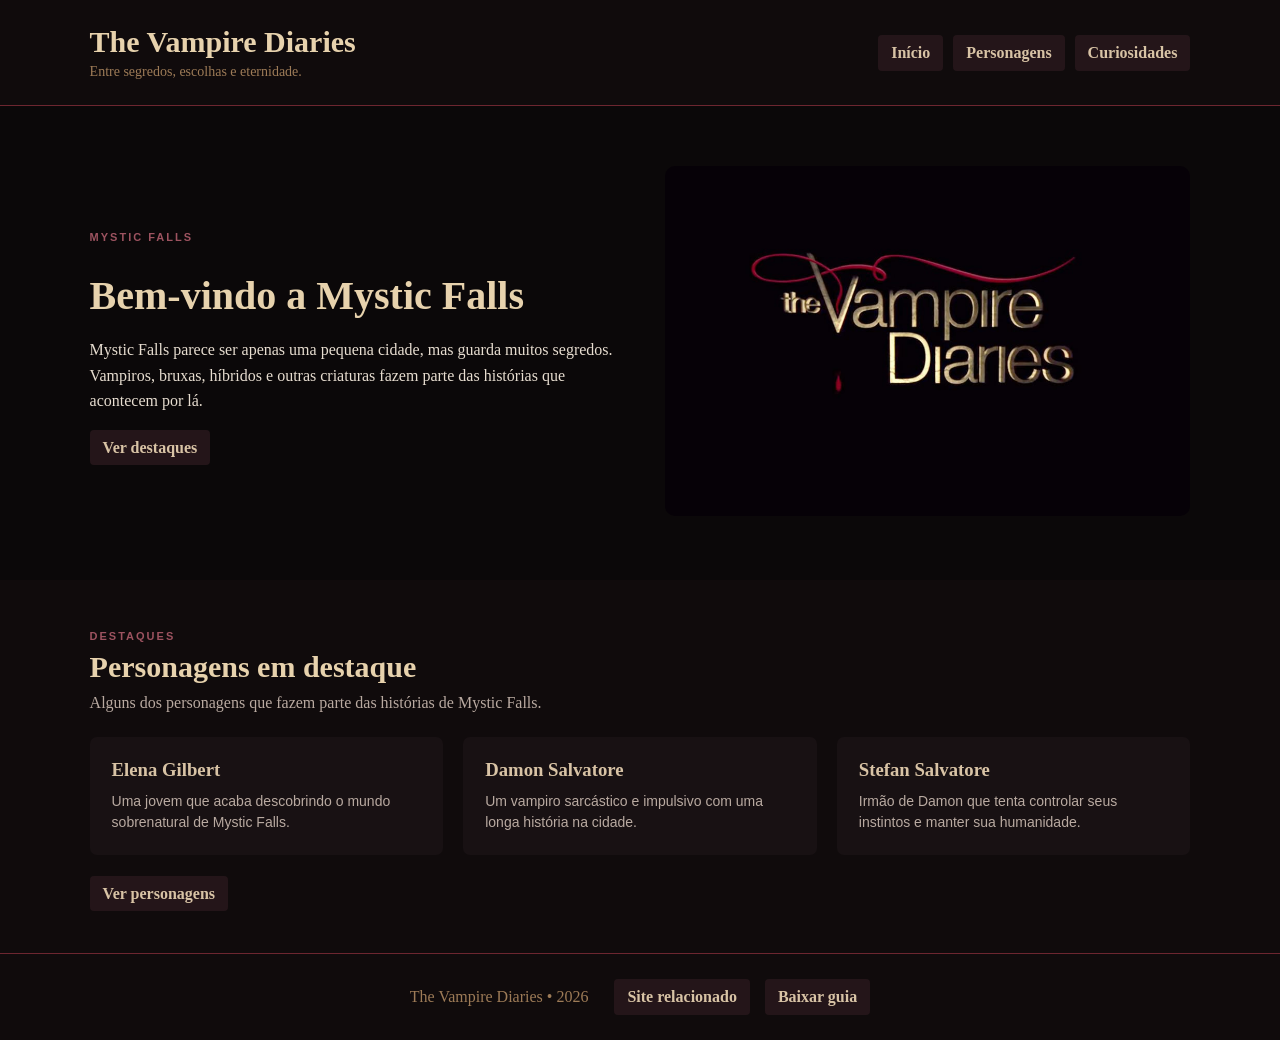
<file: index.html>
<!DOCTYPE html>
<html lang="pt-BR">

<head>
<meta charset="UTF-8">
<title>The Vampire Diaries</title>
<link rel="stylesheet" href="css/style.css">
</head>

<body>

<header>

<article class="titulo">
<h1>The Vampire Diaries</h1>
<p>Entre segredos, escolhas e eternidade.</p>
</article>

<section class="menu">
<a href="index.html">Início</a>
<a href="pages/personagens.html">Personagens</a>
<a href="pages/curiosidades.html">Curiosidades</a>
</section>

</header>

<main>

<section class="inicio">

<article class="inicio-texto">

<p class="pequeno">MYSTIC FALLS</p>

<h2>Bem-vindo a Mystic Falls</h2>

<p>
Mystic Falls parece ser apenas uma pequena cidade,
mas guarda muitos segredos. Vampiros, bruxas,
híbridos e outras criaturas fazem parte das
histórias que acontecem por lá.
</p>

<a href="#destaques">Ver destaques</a>

</article>

<article class="inicio-imagem">

<img
src="img/mystic-falls.png"
alt="Paisagem da cidade de Mystic Falls"
>

</article>

</section>


<section id="destaques">

<p class="pequeno">DESTAQUES</p>

<h2>Personagens em destaque</h2>

<p class="texto-pagina">
Alguns dos personagens que fazem parte
das histórias de Mystic Falls.
</p>

<article class="cards-inicio">

<article class="destaque">

<h3>Elena Gilbert</h3>

<p>
Uma jovem que acaba descobrindo
o mundo sobrenatural de Mystic Falls.
</p>

</article>

<article class="destaque">

<h3>Damon Salvatore</h3>

<p>
Um vampiro sarcástico e impulsivo
com uma longa história na cidade.
</p>

</article>

<article class="destaque">

<h3>Stefan Salvatore</h3>

<p>
Irmão de Damon que tenta controlar
seus instintos e manter sua humanidade.
</p>

</article>

</article>

<a href="pages/personagens.html">
Ver personagens
</a>

</section>

</main>


<footer>

<p>The Vampire Diaries • 2026</p>

<a
href="https://www.cwtv.com/"
target="_blank"
rel="noreferrer"
>
Site relacionado
</a>

<a
href="assets/arquivos/guia-tvd.pdf"
download
>
Baixar guia
</a>

</footer>

</body>

</html>
</file>
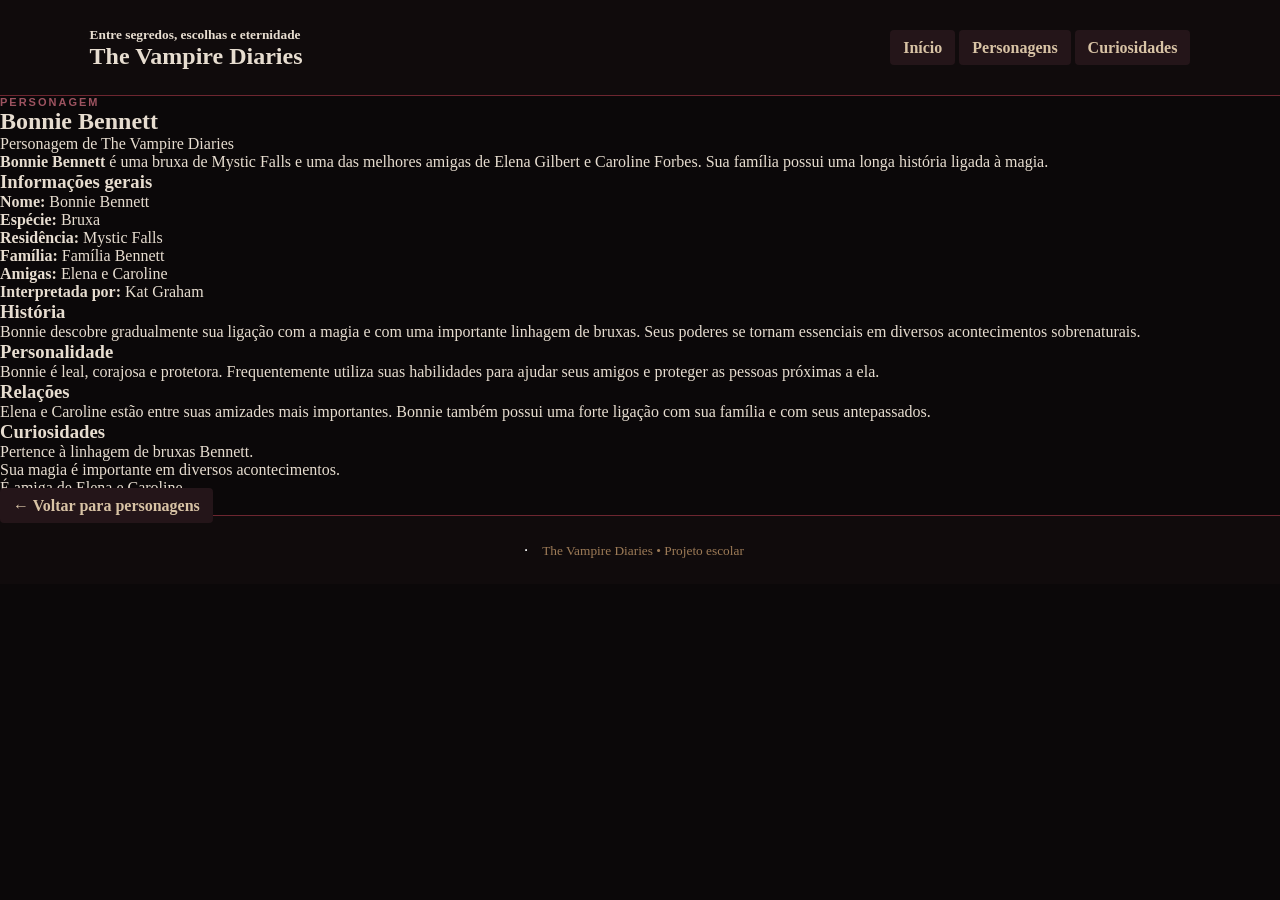
<file: pages/bonnie.html>
<!DOCTYPE html>
<html lang="pt-BR">

<head>
    <meta charset="UTF-8">
    <meta name="viewport" content="width=device-width, initial-scale=1.0">
    <title>Bonnie Bennett • The Vampire Diaries</title>
    <link rel="stylesheet" href="../css/style.css">
</head>

<body>

<header>
    <section>
        <p class="frase"><small><b>Entre segredos, escolhas e eternidade</b></small></p>
        <h1>The Vampire Diaries</h1>
    </section>

    <nav class="header-itens">
        <a href="../index.html"><b>Início</b></a>
        <a href="personagens.html"><b>Personagens</b></a>
        <a href="curiosidades.html"><b>Curiosidades</b></a>
    </nav>
</header>

<main class="pagina-wiki">

    <article class="artigo-personagem">

        <p class="pequeno"><b>PERSONAGEM</b></p>
        <h2>Bonnie Bennett</h2>
        <p class="subtitulo-personagem">Personagem de The Vampire Diaries</p>

        <p>
            <b>Bonnie Bennett</b> é uma bruxa de Mystic Falls e uma das
            melhores amigas de Elena Gilbert e Caroline Forbes.
            Sua família possui uma longa história ligada à magia.
        </p>

        <section class="ficha-personagem">
            <h3>Informações gerais</h3>
            <p><b>Nome:</b> Bonnie Bennett</p>
            <p><b>Espécie:</b> Bruxa</p>
            <p><b>Residência:</b> Mystic Falls</p>
            <p><b>Família:</b> Família Bennett</p>
            <p><b>Amigas:</b> Elena e Caroline</p>
            <p><b>Interpretada por:</b> Kat Graham</p>
        </section>

        <section>
            <h3>História</h3>
            <p>
                Bonnie descobre gradualmente sua ligação com a magia e com
                uma importante linhagem de bruxas. Seus poderes se tornam
                essenciais em diversos acontecimentos sobrenaturais.
            </p>
        </section>

        <section>
            <h3>Personalidade</h3>
            <p>
                Bonnie é leal, corajosa e protetora. Frequentemente utiliza
                suas habilidades para ajudar seus amigos e proteger
                as pessoas próximas a ela.
            </p>
        </section>

        <section>
            <h3>Relações</h3>
            <p>
                Elena e Caroline estão entre suas amizades mais importantes.
                Bonnie também possui uma forte ligação com sua família e
                com seus antepassados.
            </p>
        </section>

        <section>
            <h3>Curiosidades</h3>
            <ul>
                <li>Pertence à linhagem de bruxas Bennett.</li>
                <li>Sua magia é importante em diversos acontecimentos.</li>
                <li>É amiga de Elena e Caroline.</li>
            </ul>
        </section>

        <a class="voltar-personagens" href="personagens.html">
            ← Voltar para personagens
        </a>

    </article>

</main>

<footer><hr><p><small>The Vampire Diaries • Projeto escolar</small></p></footer>

</body>
</html>
</file>
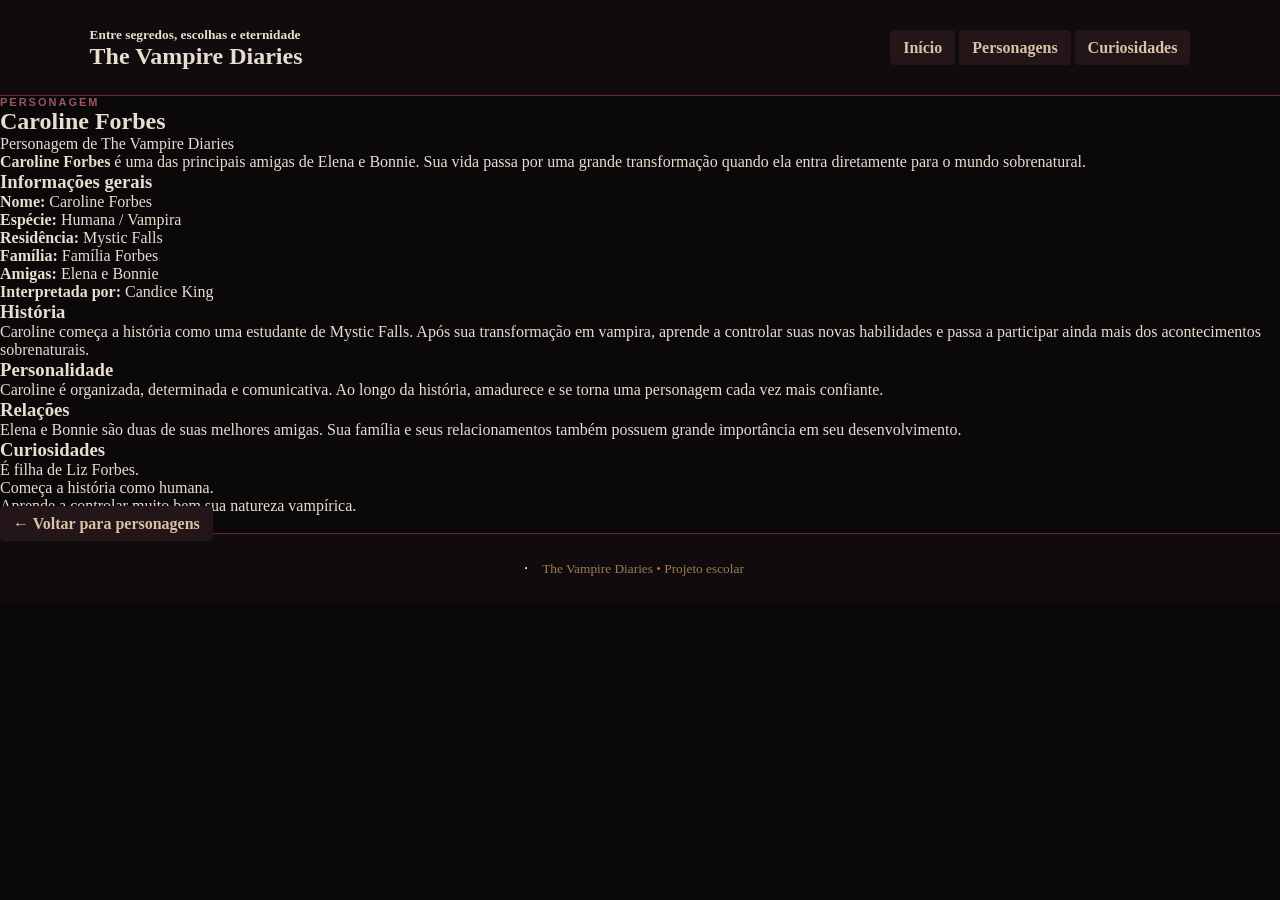
<file: pages/caroline.html>
<!DOCTYPE html>
<html lang="pt-BR">

<head>
    <meta charset="UTF-8">
    <meta name="viewport" content="width=device-width, initial-scale=1.0">
    <title>Caroline Forbes • The Vampire Diaries</title>
    <link rel="stylesheet" href="/css/style.css">
</head>

<body>

<header>
    <section>
        <p class="frase"><small><b>Entre segredos, escolhas e eternidade</b></small></p>
        <h1>The Vampire Diaries</h1>
    </section>

    <nav class="header-itens">
        <a href="../index.html"><b>Início</b></a>
        <a href="personagens.html"><b>Personagens</b></a>
        <a href="curiosidades.html"><b>Curiosidades</b></a>
    </nav>
</header>

<main class="pagina-wiki">

    <article class="artigo-personagem">

        <p class="pequeno"><b>PERSONAGEM</b></p>
        <h2>Caroline Forbes</h2>
        <p class="subtitulo-personagem">Personagem de The Vampire Diaries</p>

        <p>
            <b>Caroline Forbes</b> é uma das principais amigas de Elena e Bonnie.
            Sua vida passa por uma grande transformação quando ela entra
            diretamente para o mundo sobrenatural.
        </p>

        <section class="ficha-personagem">
            <h3>Informações gerais</h3>
            <p><b>Nome:</b> Caroline Forbes</p>
            <p><b>Espécie:</b> Humana / Vampira</p>
            <p><b>Residência:</b> Mystic Falls</p>
            <p><b>Família:</b> Família Forbes</p>
            <p><b>Amigas:</b> Elena e Bonnie</p>
            <p><b>Interpretada por:</b> Candice King</p>
        </section>

        <section>
            <h3>História</h3>
            <p>
                Caroline começa a história como uma estudante de Mystic Falls.
                Após sua transformação em vampira, aprende a controlar suas
                novas habilidades e passa a participar ainda mais dos
                acontecimentos sobrenaturais.
            </p>
        </section>

        <section>
            <h3>Personalidade</h3>
            <p>
                Caroline é organizada, determinada e comunicativa.
                Ao longo da história, amadurece e se torna uma personagem
                cada vez mais confiante.
            </p>
        </section>

        <section>
            <h3>Relações</h3>
            <p>
                Elena e Bonnie são duas de suas melhores amigas.
                Sua família e seus relacionamentos também possuem grande
                importância em seu desenvolvimento.
            </p>
        </section>

        <section>
            <h3>Curiosidades</h3>
            <ul>
                <li>É filha de Liz Forbes.</li>
                <li>Começa a história como humana.</li>
                <li>Aprende a controlar muito bem sua natureza vampírica.</li>
            </ul>
        </section>

        <a class="voltar-personagens" href="personagens.html">
            ← Voltar para personagens
        </a>

    </article>

</main>

<footer><hr><p><small>The Vampire Diaries • Projeto escolar</small></p></footer>

</body>
</html>
</file>
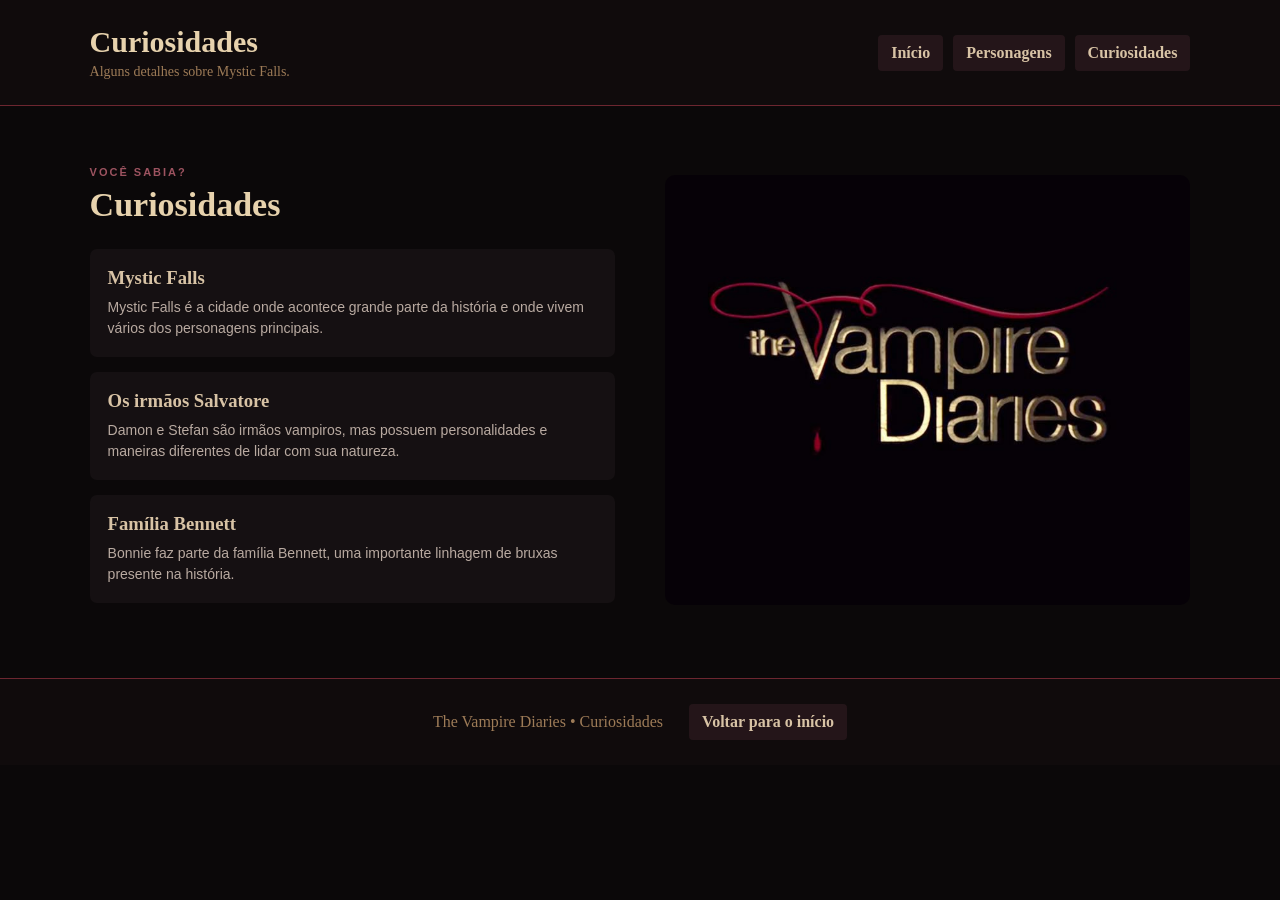
<file: pages/curiosidades.html>
<!doctype html>
<html lang="pt-BR">
    <head>
        <meta charset="UTF-8" />
        <title>Curiosidades - The Vampire Diaries</title>
        <link rel="stylesheet" href="../css/style.css" />
    </head>

    <body>
        <header>
            <article class="titulo">
                <h1>Curiosidades</h1>
                <p>Alguns detalhes sobre Mystic Falls.</p>
            </article>

            <section class="menu">
                <a href="../index.html">Início</a>
                <a href="personagens.html">Personagens</a>
                <a href="curiosidades.html">Curiosidades</a>
            </section>
        </header>

        <main>
            <section id="curiosidades">
                <article class="curiosidades-texto">
                    <p class="pequeno">VOCÊ SABIA?</p>

                    <h2>Curiosidades</h2>

                    <article class="curiosidade">
                        <h3>Mystic Falls</h3>

                        <p>
                            Mystic Falls é a cidade onde acontece grande parte da história e onde
                            vivem vários dos personagens principais.
                        </p>
                    </article>

                    <article class="curiosidade">
                        <h3>Os irmãos Salvatore</h3>

                        <p>
                            Damon e Stefan são irmãos vampiros, mas possuem personalidades e
                            maneiras diferentes de lidar com sua natureza.
                        </p>
                    </article>

                    <article class="curiosidade">
                        <h3>Família Bennett</h3>

                        <p>
                            Bonnie faz parte da família Bennett, uma importante linhagem de bruxas
                            presente na história.
                        </p>
                    </article>
                </article>

                <article class="curiosidades-imagem">
                    <img src="../img/mystic-falls.png" alt="Paisagem da cidade de Mystic Falls" />
                </article>
            </section>
        </main>

        <footer>
            <p>The Vampire Diaries • Curiosidades</p>

            <a href="../index.html">Voltar para o início</a>
        </footer>
    </body>
</html>
</file>
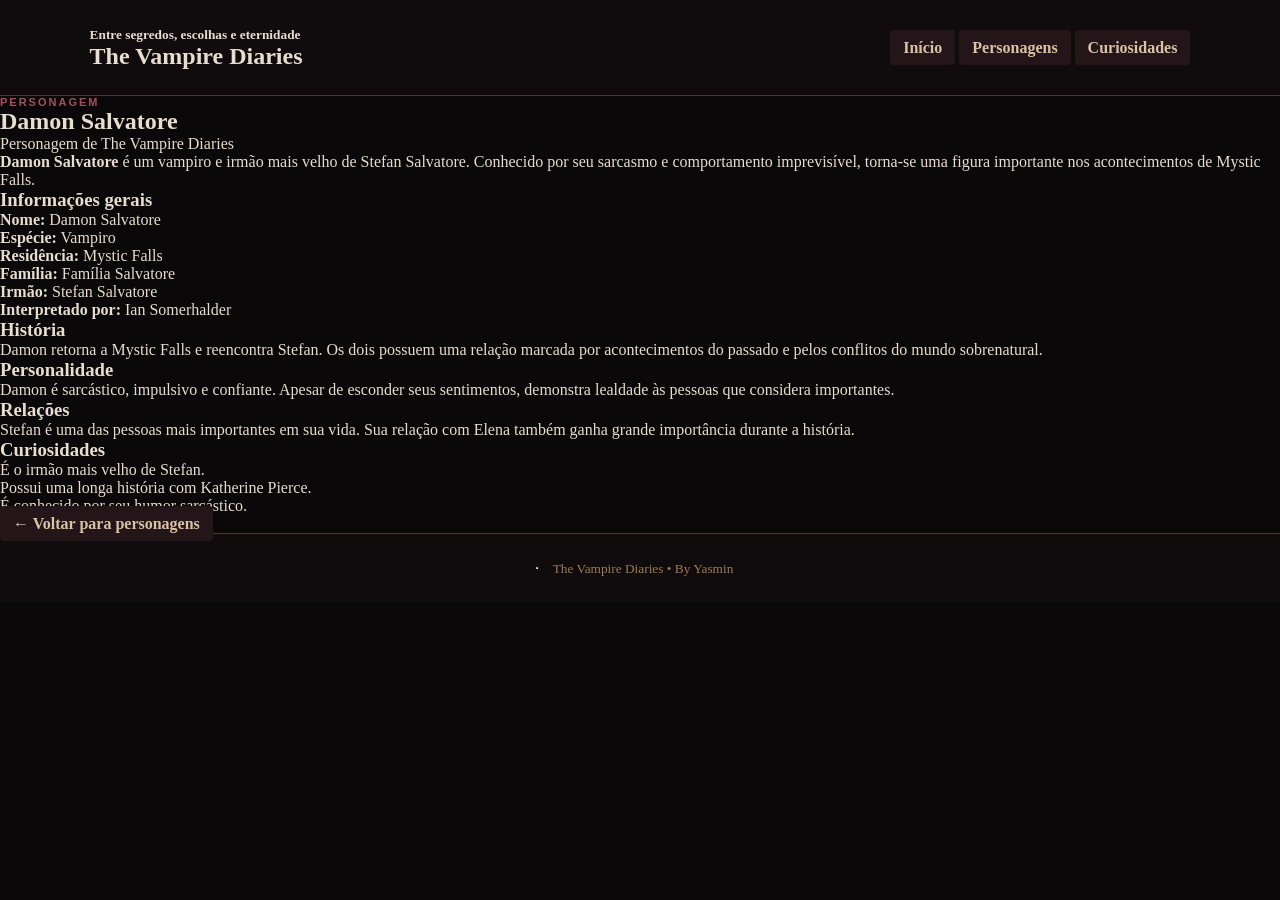
<file: pages/damon.html>
<!DOCTYPE html>
<html lang="pt-BR">

<head>
    <meta charset="UTF-8">
    <meta name="viewport" content="width=device-width, initial-scale=1.0">
    <title>Damon Salvatore • The Vampire Diaries</title>
    <link rel="stylesheet" href="../css/style.css">
</head>

<body>

<header>
    <section>
        <p class="frase"><small><b>Entre segredos, escolhas e eternidade</b></small></p>
        <h1>The Vampire Diaries</h1>
    </section>

    <nav class="header-itens">
        <a href="../index.html"><b>Início</b></a>
        <a href="personagens.html"><b>Personagens</b></a>
        <a href="curiosidades.html"><b>Curiosidades</b></a>
    </nav>
</header>

<main class="pagina-wiki">

    <article class="artigo-personagem">

        <p class="pequeno"><b>PERSONAGEM</b></p>
        <h2>Damon Salvatore</h2>
        <p class="subtitulo-personagem">Personagem de The Vampire Diaries</p>

        <p>
            <b>Damon Salvatore</b> é um vampiro e irmão mais velho de Stefan
            Salvatore. Conhecido por seu sarcasmo e comportamento imprevisível,
            torna-se uma figura importante nos acontecimentos de Mystic Falls.
        </p>

        <section class="ficha-personagem">
            <h3>Informações gerais</h3>
            <p><b>Nome:</b> Damon Salvatore</p>
            <p><b>Espécie:</b> Vampiro</p>
            <p><b>Residência:</b> Mystic Falls</p>
            <p><b>Família:</b> Família Salvatore</p>
            <p><b>Irmão:</b> Stefan Salvatore</p>
            <p><b>Interpretado por:</b> Ian Somerhalder</p>
        </section>

        <section>
            <h3>História</h3>
            <p>
                Damon retorna a Mystic Falls e reencontra Stefan. Os dois possuem
                uma relação marcada por acontecimentos do passado e pelos
                conflitos do mundo sobrenatural.
            </p>
        </section>

        <section>
            <h3>Personalidade</h3>
            <p>
                Damon é sarcástico, impulsivo e confiante. Apesar de esconder
                seus sentimentos, demonstra lealdade às pessoas que considera
                importantes.
            </p>
        </section>

        <section>
            <h3>Relações</h3>
            <p>
                Stefan é uma das pessoas mais importantes em sua vida.
                Sua relação com Elena também ganha grande importância
                durante a história.
            </p>
        </section>

        <section>
            <h3>Curiosidades</h3>
            <ul>
                <li>É o irmão mais velho de Stefan.</li>
                <li>Possui uma longa história com Katherine Pierce.</li>
                <li>É conhecido por seu humor sarcástico.</li>
            </ul>
        </section>

        <a class="voltar-personagens" href="personagens.html">
            ← Voltar para personagens
        </a>

    </article>

</main>

<footer>
    <hr>
    <p><small>The Vampire Diaries • By Yasmin</small></p>
</footer>

</body>
</html>
</file>
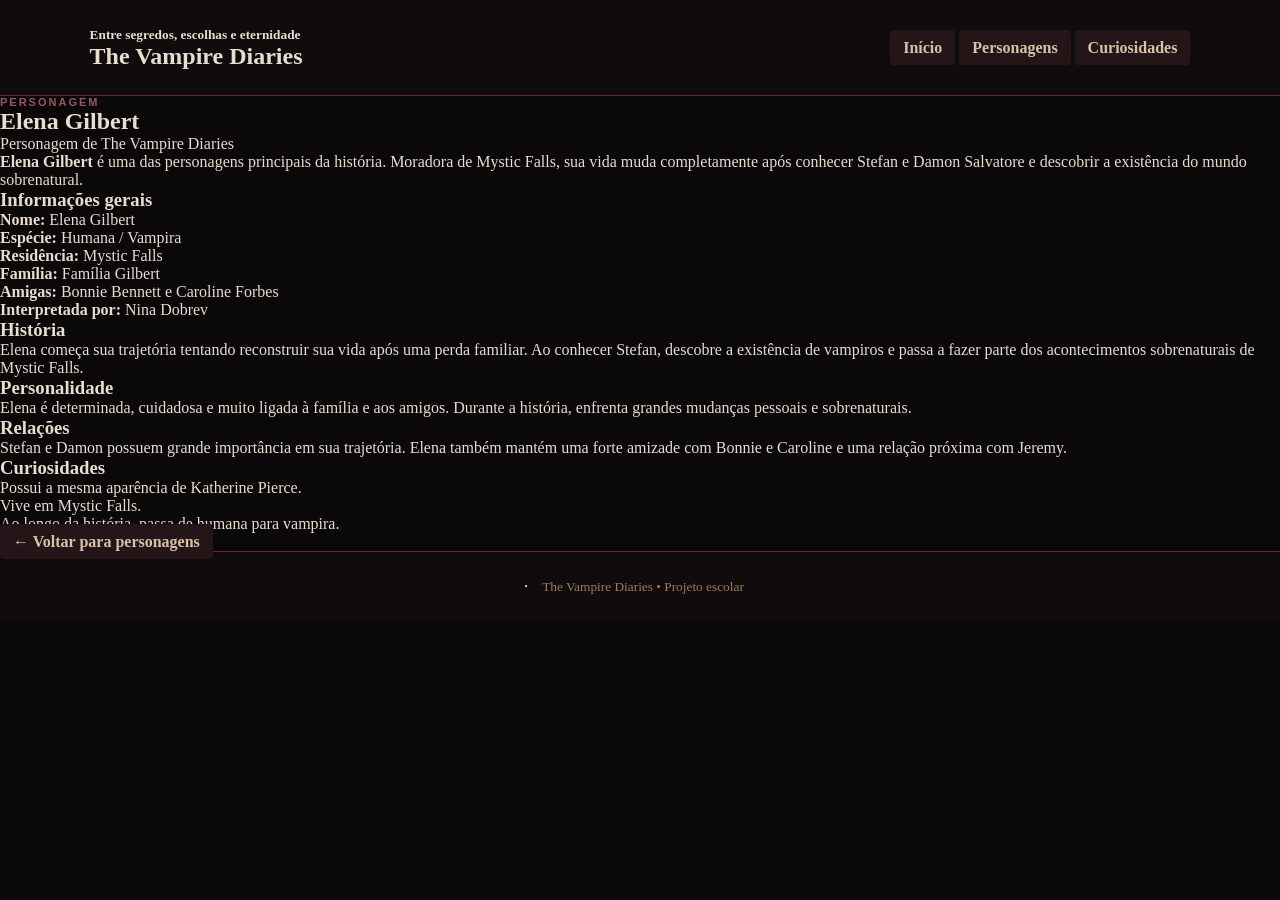
<file: pages/elena.html>
<!DOCTYPE html>
<html lang="pt-BR">

<head>
    <meta charset="UTF-8">
    <meta name="viewport" content="width=device-width, initial-scale=1.0">
    <title>Elena Gilbert • The Vampire Diaries</title>
    <link rel="stylesheet" href="../css/style.css">
</head>

<body>

<header>
    <section>
        <p class="frase"><small><b>Entre segredos, escolhas e eternidade</b></small></p>
        <h1>The Vampire Diaries</h1>
    </section>

    <nav class="header-itens">
        <a href="../index.html"><b>Início</b></a>
        <a href="personagens.html"><b>Personagens</b></a>
        <a href="curiosidades.html"><b>Curiosidades</b></a>
    </nav>
</header>

<main class="pagina-wiki">

    <article class="artigo-personagem">

        <p class="pequeno"><b>PERSONAGEM</b></p>
        <h2>Elena Gilbert</h2>
        <p class="subtitulo-personagem">Personagem de The Vampire Diaries</p>

        <p>
            <b>Elena Gilbert</b> é uma das personagens principais da história.
            Moradora de Mystic Falls, sua vida muda completamente após conhecer
            Stefan e Damon Salvatore e descobrir a existência do mundo sobrenatural.
        </p>

        <section class="ficha-personagem">
            <h3>Informações gerais</h3>
            <p><b>Nome:</b> Elena Gilbert</p>
            <p><b>Espécie:</b> Humana / Vampira</p>
            <p><b>Residência:</b> Mystic Falls</p>
            <p><b>Família:</b> Família Gilbert</p>
            <p><b>Amigas:</b> Bonnie Bennett e Caroline Forbes</p>
            <p><b>Interpretada por:</b> Nina Dobrev</p>
        </section>

        <section>
            <h3>História</h3>
            <p>
                Elena começa sua trajetória tentando reconstruir sua vida após
                uma perda familiar. Ao conhecer Stefan, descobre a existência
                de vampiros e passa a fazer parte dos acontecimentos sobrenaturais
                de Mystic Falls.
            </p>
        </section>

        <section>
            <h3>Personalidade</h3>
            <p>
                Elena é determinada, cuidadosa e muito ligada à família e aos
                amigos. Durante a história, enfrenta grandes mudanças pessoais
                e sobrenaturais.
            </p>
        </section>

        <section>
            <h3>Relações</h3>
            <p>
                Stefan e Damon possuem grande importância em sua trajetória.
                Elena também mantém uma forte amizade com Bonnie e Caroline
                e uma relação próxima com Jeremy.
            </p>
        </section>

        <section>
            <h3>Curiosidades</h3>
            <ul>
                <li>Possui a mesma aparência de Katherine Pierce.</li>
                <li>Vive em Mystic Falls.</li>
                <li>Ao longo da história, passa de humana para vampira.</li>
            </ul>
        </section>

        <a class="voltar-personagens" href="personagens.html">
            ← Voltar para personagens
        </a>

    </article>

</main>

<footer>
    <hr>
    <p><small>The Vampire Diaries • Projeto escolar</small></p>
</footer>

</body>
</html>
</file>
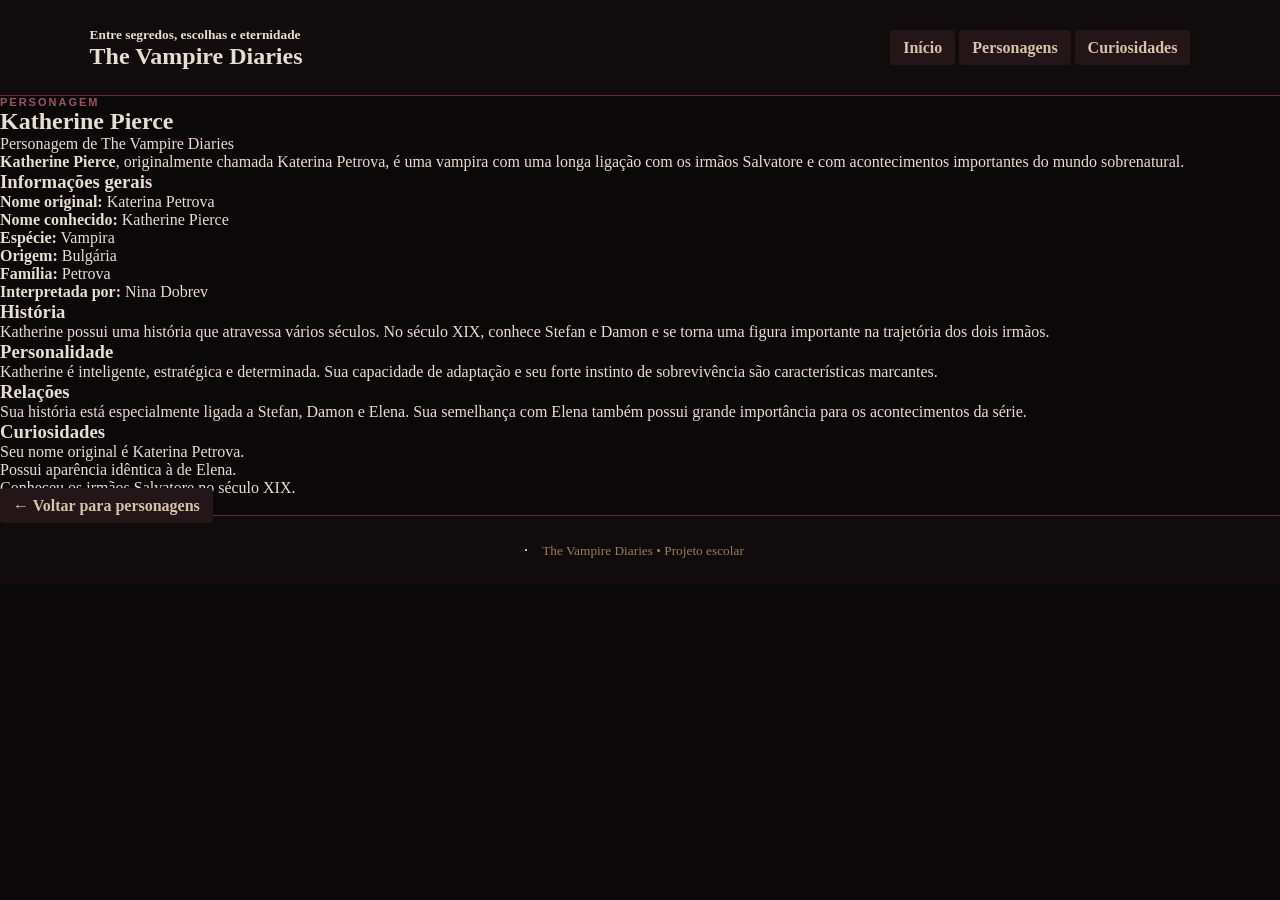
<file: pages/katherine.html>
<!DOCTYPE html>
<html lang="pt-BR">

<head>
    <meta charset="UTF-8">
    <meta name="viewport" content="width=device-width, initial-scale=1.0">
    <title>Katherine Pierce • The Vampire Diaries</title>
    <link rel="stylesheet" href="../css/style.css">
</head>

<body>

<header>
    <section>
        <p class="frase"><small><b>Entre segredos, escolhas e eternidade</b></small></p>
        <h1>The Vampire Diaries</h1>
    </section>

    <nav class="header-itens">
        <a href="../index.html"><b>Início</b></a>
        <a href="personagens.html"><b>Personagens</b></a>
        <a href="curiosidades.html"><b>Curiosidades</b></a>
    </nav>
</header>

<main class="pagina-wiki">

    <article class="artigo-personagem">

        <p class="pequeno"><b>PERSONAGEM</b></p>
        <h2>Katherine Pierce</h2>
        <p class="subtitulo-personagem">Personagem de The Vampire Diaries</p>

        <p>
            <b>Katherine Pierce</b>, originalmente chamada Katerina Petrova,
            é uma vampira com uma longa ligação com os irmãos Salvatore e
            com acontecimentos importantes do mundo sobrenatural.
        </p>

        <section class="ficha-personagem">
            <h3>Informações gerais</h3>
            <p><b>Nome original:</b> Katerina Petrova</p>
            <p><b>Nome conhecido:</b> Katherine Pierce</p>
            <p><b>Espécie:</b> Vampira</p>
            <p><b>Origem:</b> Bulgária</p>
            <p><b>Família:</b> Petrova</p>
            <p><b>Interpretada por:</b> Nina Dobrev</p>
        </section>

        <section>
            <h3>História</h3>
            <p>
                Katherine possui uma história que atravessa vários séculos.
                No século XIX, conhece Stefan e Damon e se torna uma figura
                importante na trajetória dos dois irmãos.
            </p>
        </section>

        <section>
            <h3>Personalidade</h3>
            <p>
                Katherine é inteligente, estratégica e determinada.
                Sua capacidade de adaptação e seu forte instinto de
                sobrevivência são características marcantes.
            </p>
        </section>

        <section>
            <h3>Relações</h3>
            <p>
                Sua história está especialmente ligada a Stefan, Damon e Elena.
                Sua semelhança com Elena também possui grande importância
                para os acontecimentos da série.
            </p>
        </section>

        <section>
            <h3>Curiosidades</h3>
            <ul>
                <li>Seu nome original é Katerina Petrova.</li>
                <li>Possui aparência idêntica à de Elena.</li>
                <li>Conheceu os irmãos Salvatore no século XIX.</li>
            </ul>
        </section>

        <a class="voltar-personagens" href="personagens.html">
            ← Voltar para personagens
        </a>

    </article>

</main>

<footer><hr><p><small>The Vampire Diaries • Projeto escolar</small></p></footer>

</body>
</html>
</file>
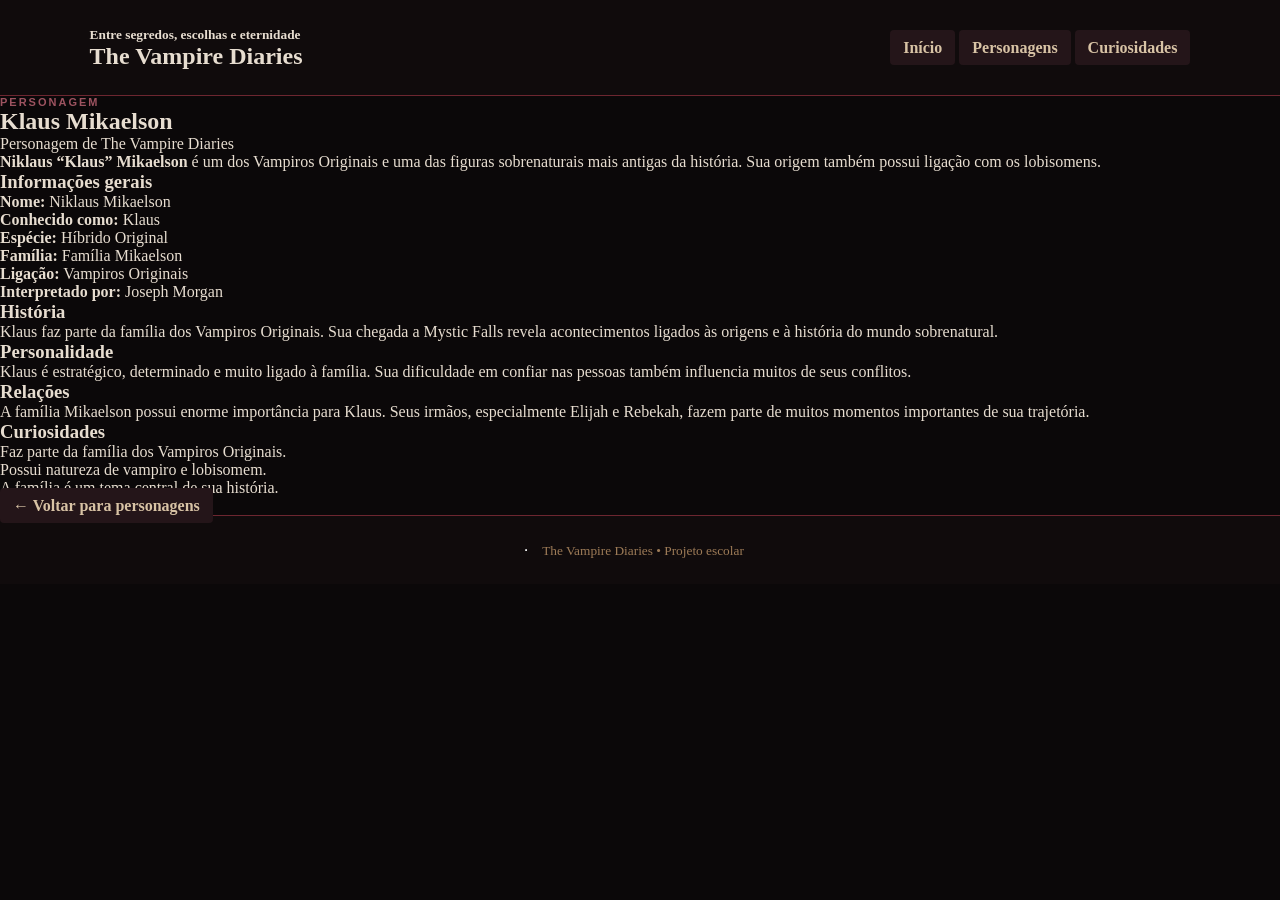
<file: pages/klaus.html>
<!DOCTYPE html>
<html lang="pt-BR">

<head>
    <meta charset="UTF-8">
    <meta name="viewport" content="width=device-width, initial-scale=1.0">
    <title>Klaus Mikaelson • The Vampire Diaries</title>
    <link rel="stylesheet" href="../css/style.css">
</head>

<body>

<header>
    <section>
        <p class="frase"><small><b>Entre segredos, escolhas e eternidade</b></small></p>
        <h1>The Vampire Diaries</h1>
    </section>

    <nav class="header-itens">
        <a href="../index.html"><b>Início</b></a>
        <a href="personagens.html"><b>Personagens</b></a>
        <a href="curiosidades.html"><b>Curiosidades</b></a>
    </nav>
</header>

<main class="pagina-wiki">

    <article class="artigo-personagem">

        <p class="pequeno"><b>PERSONAGEM</b></p>
        <h2>Klaus Mikaelson</h2>
        <p class="subtitulo-personagem">Personagem de The Vampire Diaries</p>

        <p>
            <b>Niklaus “Klaus” Mikaelson</b> é um dos Vampiros Originais
            e uma das figuras sobrenaturais mais antigas da história.
            Sua origem também possui ligação com os lobisomens.
        </p>

        <section class="ficha-personagem">
            <h3>Informações gerais</h3>
            <p><b>Nome:</b> Niklaus Mikaelson</p>
            <p><b>Conhecido como:</b> Klaus</p>
            <p><b>Espécie:</b> Híbrido Original</p>
            <p><b>Família:</b> Família Mikaelson</p>
            <p><b>Ligação:</b> Vampiros Originais</p>
            <p><b>Interpretado por:</b> Joseph Morgan</p>
        </section>

        <section>
            <h3>História</h3>
            <p>
                Klaus faz parte da família dos Vampiros Originais.
                Sua chegada a Mystic Falls revela acontecimentos ligados
                às origens e à história do mundo sobrenatural.
            </p>
        </section>

        <section>
            <h3>Personalidade</h3>
            <p>
                Klaus é estratégico, determinado e muito ligado à família.
                Sua dificuldade em confiar nas pessoas também influencia
                muitos de seus conflitos.
            </p>
        </section>

        <section>
            <h3>Relações</h3>
            <p>
                A família Mikaelson possui enorme importância para Klaus.
                Seus irmãos, especialmente Elijah e Rebekah, fazem parte
                de muitos momentos importantes de sua trajetória.
            </p>
        </section>

        <section>
            <h3>Curiosidades</h3>
            <ul>
                <li>Faz parte da família dos Vampiros Originais.</li>
                <li>Possui natureza de vampiro e lobisomem.</li>
                <li>A família é um tema central de sua história.</li>
            </ul>
        </section>

        <a class="voltar-personagens" href="personagens.html">
            ← Voltar para personagens
        </a>

    </article>

</main>

<footer><hr><p><small>The Vampire Diaries • Projeto escolar</small></p></footer>

</body>
</html>
</file>
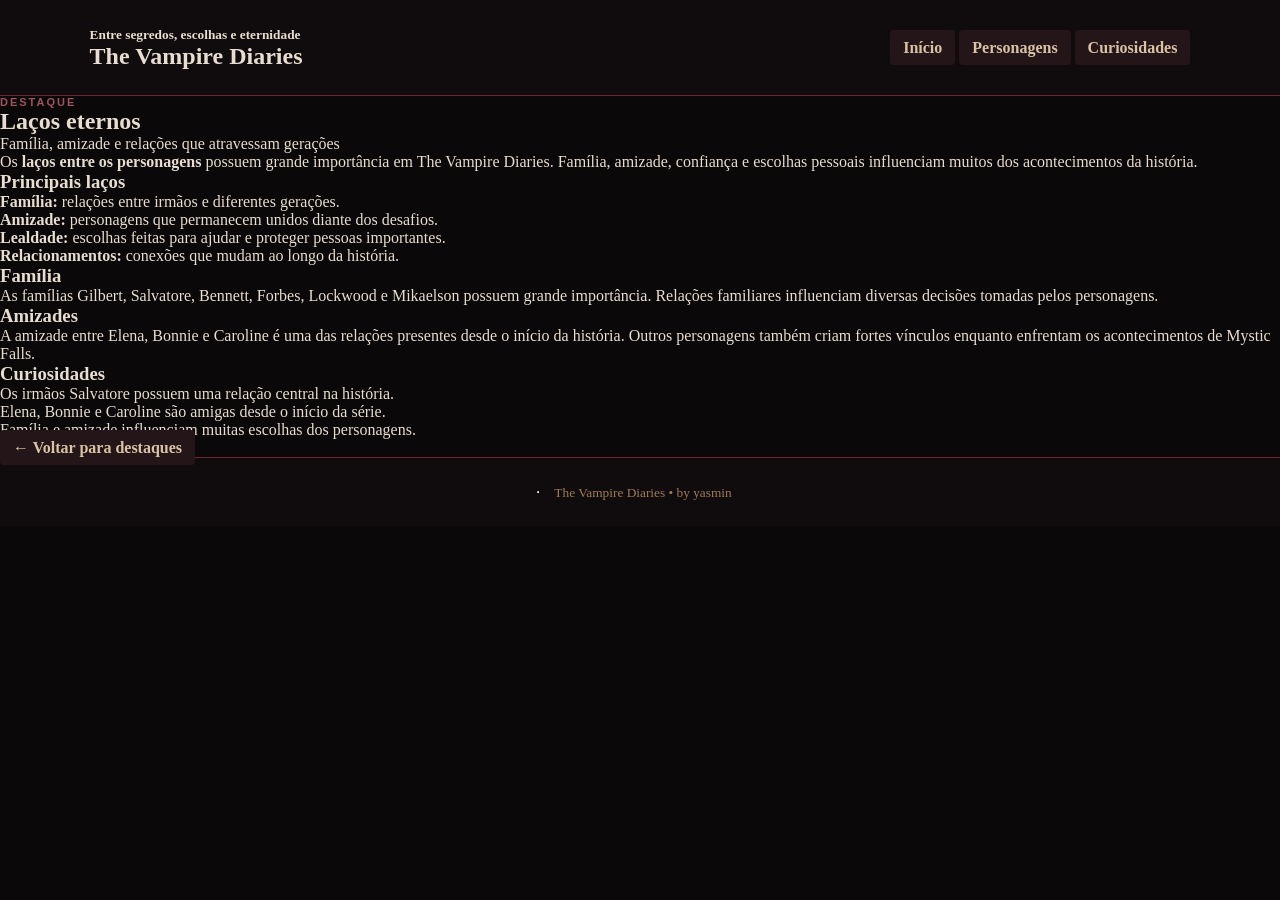
<file: pages/lacos.html>
<!DOCTYPE html>
<html lang="pt-BR">

<head>
    <meta charset="UTF-8">
    <meta name="viewport" content="width=device-width, initial-scale=1.0">

    <title>Laços Eternos • The Vampire Diaries</title>

    <link rel="stylesheet" href="../css/style.css">
</head>

<body>

<header>

    <section>
        <p class="frase">
            <small><b>Entre segredos, escolhas e eternidade</b></small>
        </p>

        <h1>The Vampire Diaries</h1>
    </section>

    <nav class="header-itens">

        <a href="../index.html"><b>Início</b></a>

        <a href="personagens.html"><b>Personagens</b></a>

        <a href="curiosidades.html"><b>Curiosidades</b></a>

    </nav>

</header>


<main class="pagina-wiki">

    <article class="artigo-personagem">

        <p class="pequeno">
            <b>DESTAQUE</b>
        </p>

        <h2>Laços eternos</h2>

        <p class="subtitulo-personagem">
            Família, amizade e relações que atravessam gerações
        </p>

        <p>
            Os <b>laços entre os personagens</b> possuem grande
            importância em The Vampire Diaries. Família, amizade,
            confiança e escolhas pessoais influenciam muitos dos
            acontecimentos da história.
        </p>


        <section class="ficha-personagem">

            <h3>Principais laços</h3>

            <p><b>Família:</b> relações entre irmãos e diferentes gerações.</p>

            <p><b>Amizade:</b> personagens que permanecem unidos diante dos desafios.</p>

            <p><b>Lealdade:</b> escolhas feitas para ajudar e proteger pessoas importantes.</p>

            <p><b>Relacionamentos:</b> conexões que mudam ao longo da história.</p>

        </section>


        <section>

            <h3>Família</h3>

            <p>
                As famílias Gilbert, Salvatore, Bennett, Forbes,
                Lockwood e Mikaelson possuem grande importância.
                Relações familiares influenciam diversas decisões
                tomadas pelos personagens.
            </p>

        </section>


        <section>

            <h3>Amizades</h3>

            <p>
                A amizade entre Elena, Bonnie e Caroline é uma das
                relações presentes desde o início da história.
                Outros personagens também criam fortes vínculos
                enquanto enfrentam os acontecimentos de Mystic Falls.
            </p>

        </section>


        <section>

            <h3>Curiosidades</h3>

            <ul>
                <li>Os irmãos Salvatore possuem uma relação central na história.</li>

                <li>Elena, Bonnie e Caroline são amigas desde o início da série.</li>

                <li>Família e amizade influenciam muitas escolhas dos personagens.</li>
            </ul>

        </section>


        <a class="voltar-personagens" href="../index.html#destaques">
            ← Voltar para destaques
        </a>

    </article>

</main>


<footer>

    <hr>

    <p>
        <small>The Vampire Diaries • by yasmin</small>
    </p>

</footer>

</body>

</html>
</file>
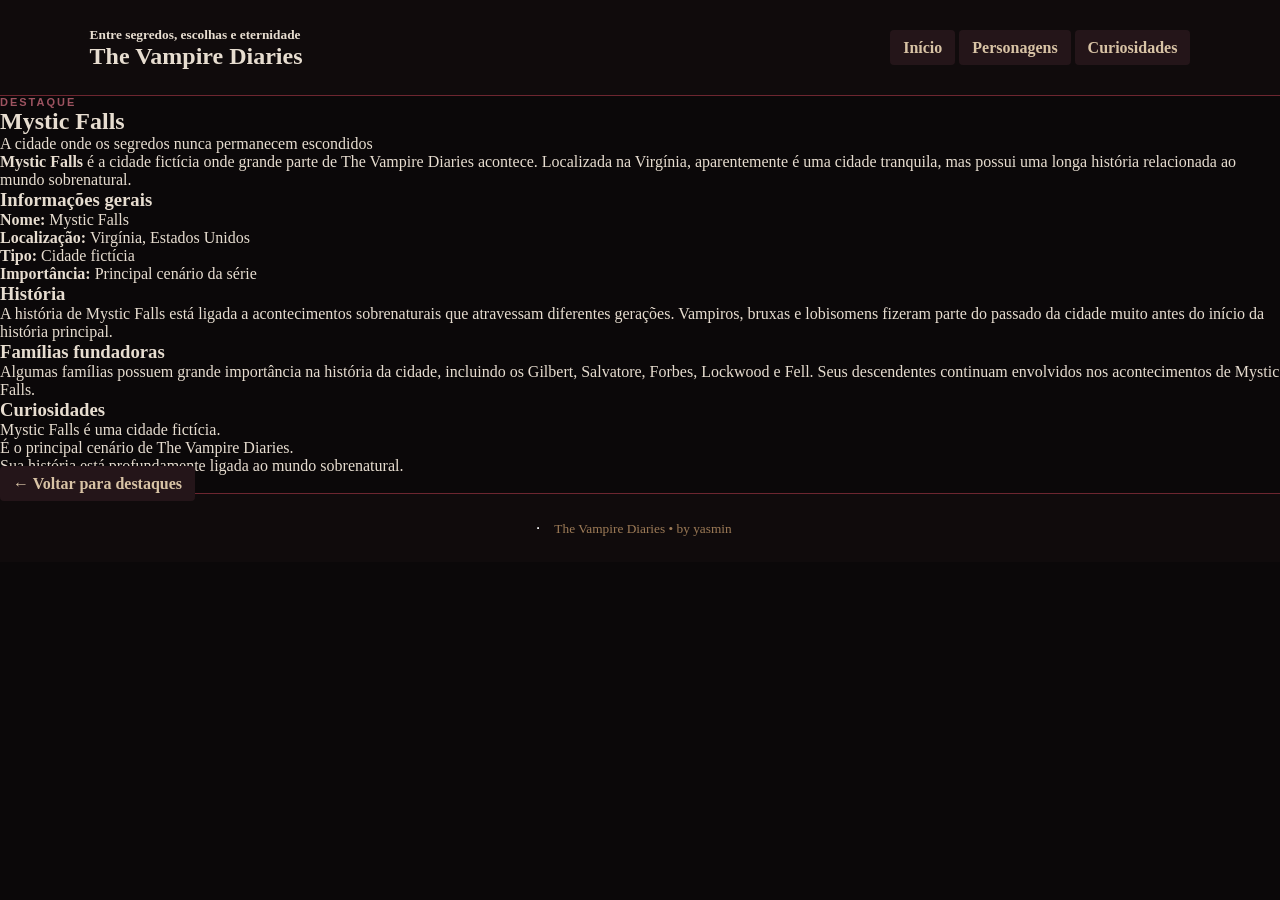
<file: pages/mysticfalls.html>
<!DOCTYPE html>
<html lang="pt-BR">

<head>
    <meta charset="UTF-8">
    <meta name="viewport" content="width=device-width, initial-scale=1.0">

    <title>Mystic Falls • The Vampire Diaries</title>

    <link rel="stylesheet" href="../css/style.css">
</head>

<body>

<header>

    <section>
        <p class="frase">
            <small><b>Entre segredos, escolhas e eternidade</b></small>
        </p>

        <h1>The Vampire Diaries</h1>
    </section>

    <nav class="header-itens">

        <a href="../index.html"><b>Início</b></a>

        <a href="personagens.html"><b>Personagens</b></a>

        <a href="curiosidades.html"><b>Curiosidades</b></a>

    </nav>

</header>


<main class="pagina-wiki">

    <article class="artigo-personagem">

        <p class="pequeno">
            <b>DESTAQUE</b>
        </p>

        <h2>Mystic Falls</h2>

        <p class="subtitulo-personagem">
            A cidade onde os segredos nunca permanecem escondidos
        </p>

        <p>
            <b>Mystic Falls</b> é a cidade fictícia onde grande parte
            de The Vampire Diaries acontece. Localizada na Virgínia,
            aparentemente é uma cidade tranquila, mas possui uma longa
            história relacionada ao mundo sobrenatural.
        </p>


        <section class="ficha-personagem">

            <h3>Informações gerais</h3>

            <p><b>Nome:</b> Mystic Falls</p>

            <p><b>Localização:</b> Virgínia, Estados Unidos</p>

            <p><b>Tipo:</b> Cidade fictícia</p>

            <p><b>Importância:</b> Principal cenário da série</p>

        </section>


        <section>

            <h3>História</h3>

            <p>
                A história de Mystic Falls está ligada a acontecimentos
                sobrenaturais que atravessam diferentes gerações.
                Vampiros, bruxas e lobisomens fizeram parte do passado
                da cidade muito antes do início da história principal.
            </p>

        </section>


        <section>

            <h3>Famílias fundadoras</h3>

            <p>
                Algumas famílias possuem grande importância na história
                da cidade, incluindo os Gilbert, Salvatore, Forbes,
                Lockwood e Fell. Seus descendentes continuam envolvidos
                nos acontecimentos de Mystic Falls.
            </p>

        </section>


        <section>

            <h3>Curiosidades</h3>

            <ul>
                <li>Mystic Falls é uma cidade fictícia.</li>

                <li>É o principal cenário de The Vampire Diaries.</li>

                <li>Sua história está profundamente ligada ao mundo sobrenatural.</li>
            </ul>

        </section>


        <a class="voltar-personagens" href="../index.html#destaques">
            ← Voltar para destaques
        </a>

    </article>

</main>


<footer>

    <hr>

    <p>
        <small>The Vampire Diaries • by yasmin</small>
    </p>

</footer>

</body>

</html>
</file>
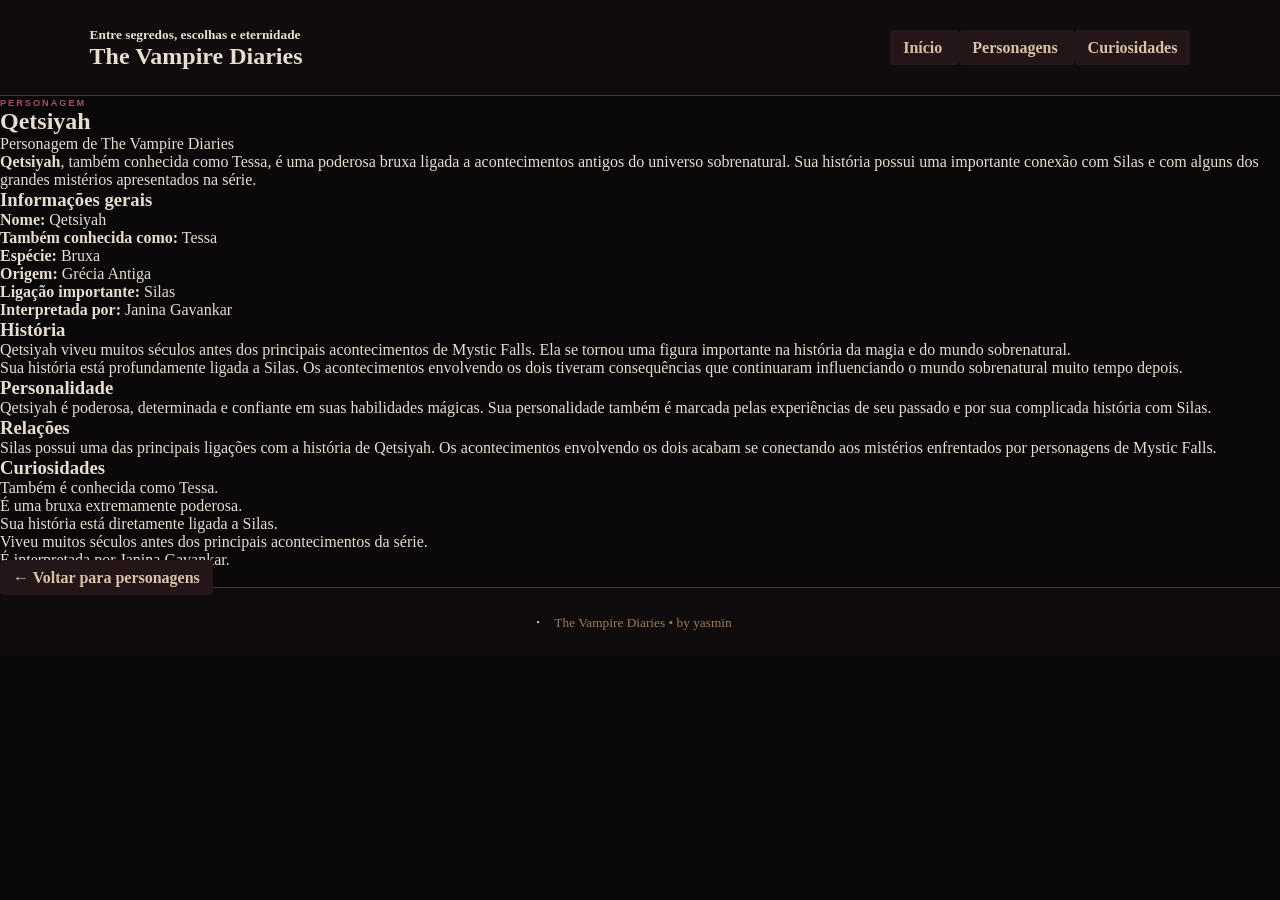
<file: pages/qetsiyah.html>
<!DOCTYPE html>
<html lang="pt-BR">

<head>
    <meta charset="UTF-8">
    <meta name="viewport" content="width=device-width, initial-scale=1.0">

    <title>Qetsiyah • The Vampire Diaries</title>

    <link rel="stylesheet" href="../css/style.css">
</head>

<body>

    <header>

        <section>

            <p class="frase">
                <small>
                    <b>Entre segredos, escolhas e eternidade</b>
                </small>
            </p>

            <h1>The Vampire Diaries</h1>

        </section>

        <nav class="header-itens">

            <a href="../index.html">
                Início
            </a>

            <a href="personagens.html">
                Personagens
            </a>

            <a href="curiosidades.html">
                Curiosidades
            </a>

        </nav>

    </header>


    <main class="pagina-wiki">

        <article class="artigo-personagem">


            <p class="pequeno">
                <small>
                    <b>PERSONAGEM</b>
                </small>
            </p>


            <h2>Qetsiyah</h2>


            <p class="subtitulo-personagem">
                Personagem de The Vampire Diaries
            </p>


            <p>
                <b>Qetsiyah</b>, também conhecida como Tessa,
                é uma poderosa bruxa ligada a acontecimentos
                antigos do universo sobrenatural. Sua história
                possui uma importante conexão com Silas e com
                alguns dos grandes mistérios apresentados
                na série.
            </p>


            <!-- =====================================
                 INFORMAÇÕES GERAIS
            ====================================== -->

            <section class="ficha-personagem">

                <h3>Informações gerais</h3>

                <p>
                    <b>Nome:</b> Qetsiyah
                </p>

                <p>
                    <b>Também conhecida como:</b> Tessa
                </p>

                <p>
                    <b>Espécie:</b> Bruxa
                </p>

                <p>
                    <b>Origem:</b> Grécia Antiga
                </p>

                <p>
                    <b>Ligação importante:</b> Silas
                </p>

                <p>
                    <b>Interpretada por:</b> Janina Gavankar
                </p>

            </section>


            <!-- =====================================
                 HISTÓRIA
            ====================================== -->

            <section>

                <h3>História</h3>

                <p>
                    Qetsiyah viveu muitos séculos antes dos
                    principais acontecimentos de Mystic Falls.
                    Ela se tornou uma figura importante na
                    história da magia e do mundo sobrenatural.
                </p>

                <p>
                    Sua história está profundamente ligada a
                    Silas. Os acontecimentos envolvendo os dois
                    tiveram consequências que continuaram
                    influenciando o mundo sobrenatural muito
                    tempo depois.
                </p>

            </section>


            <!-- =====================================
                 PERSONALIDADE
            ====================================== -->

            <section>

                <h3>Personalidade</h3>

                <p>
                    Qetsiyah é poderosa, determinada e confiante
                    em suas habilidades mágicas. Sua personalidade
                    também é marcada pelas experiências de seu
                    passado e por sua complicada história
                    com Silas.
                </p>

            </section>


            <!-- =====================================
                 RELAÇÕES
            ====================================== -->

            <section>

                <h3>Relações</h3>

                <p>
                    Silas possui uma das principais ligações com
                    a história de Qetsiyah. Os acontecimentos
                    envolvendo os dois acabam se conectando aos
                    mistérios enfrentados por personagens de
                    Mystic Falls.
                </p>

            </section>


            <!-- =====================================
                 CURIOSIDADES
            ====================================== -->

            <section>

                <h3>Curiosidades</h3>

                <ul>

                    <li>
                        Também é conhecida como Tessa.
                    </li>

                    <li>
                        É uma bruxa extremamente poderosa.
                    </li>

                    <li>
                        Sua história está diretamente ligada a Silas.
                    </li>

                    <li>
                        Viveu muitos séculos antes dos principais
                        acontecimentos da série.
                    </li>

                    <li>
                        É interpretada por Janina Gavankar.
                    </li>

                </ul>

            </section>


            <!-- VOLTAR -->

            <a
                class="voltar-personagens"
                href="personagens.html"
            >
                ← Voltar para personagens
            </a>

        </article>

    </main>


    <footer>

        <hr>

        <p>
            <small>
                The Vampire Diaries • by yasmin
            </small>
        </p>

    </footer>

</body>

</html>
</file>
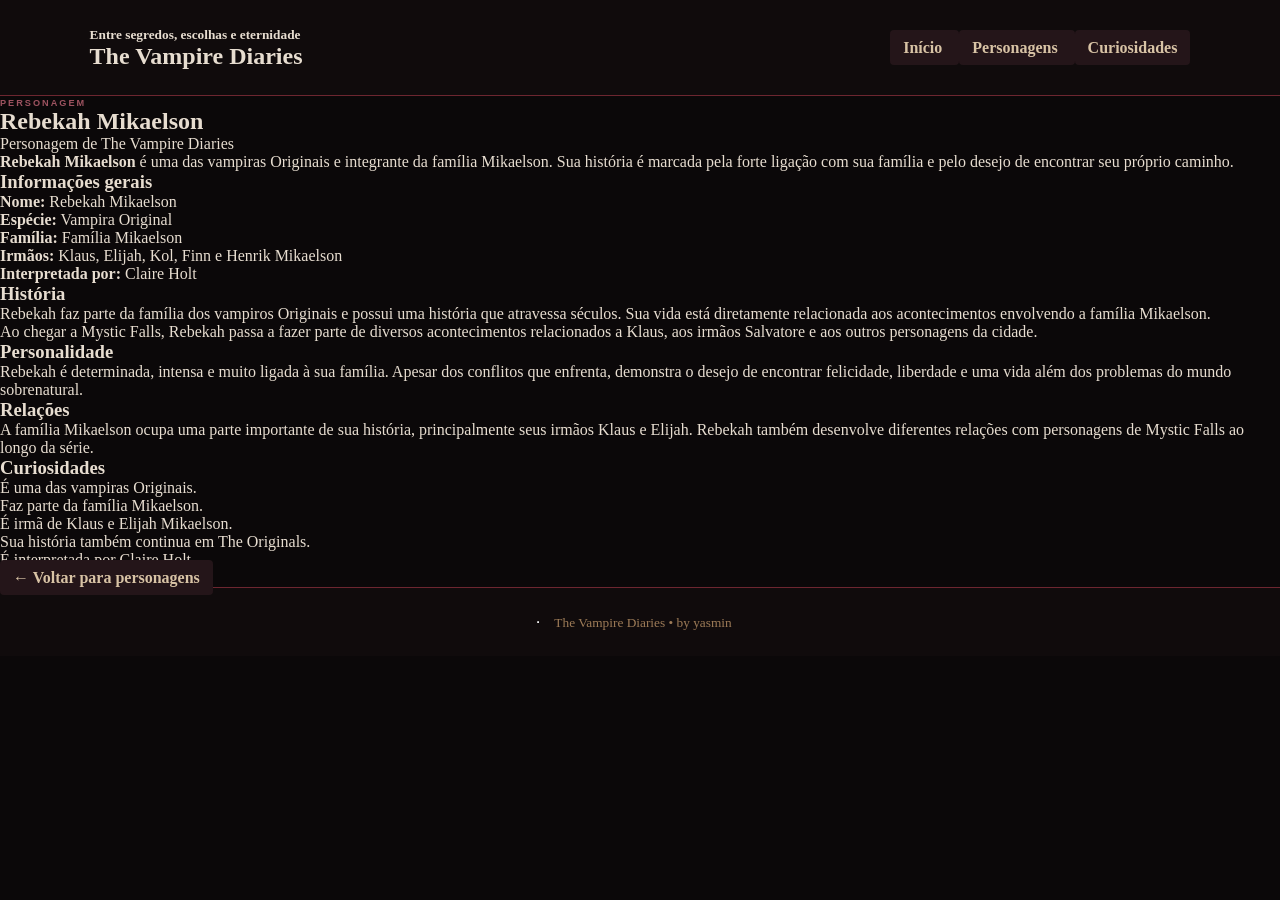
<file: pages/rebekah.html>
<!DOCTYPE html>
<html lang="pt-BR">

<head>
    <meta charset="UTF-8">
    <meta name="viewport" content="width=device-width, initial-scale=1.0">

    <title>Rebekah Mikaelson • The Vampire Diaries</title>

    <link rel="stylesheet" href="../css/style.css">
</head>

<body>

    <header>

        <section>

            <p class="frase">
                <small>
                    <b>Entre segredos, escolhas e eternidade</b>
                </small>
            </p>

            <h1>The Vampire Diaries</h1>

        </section>

        <nav class="header-itens">

            <a href="../index.html">
                Início
            </a>

            <a href="personagens.html">
                Personagens
            </a>

            <a href="curiosidades.html">
                Curiosidades
            </a>

        </nav>

    </header>


    <main class="pagina-wiki">

        <article class="artigo-personagem">


            <p class="pequeno">
                <small>
                    <b>PERSONAGEM</b>
                </small>
            </p>


            <h2>Rebekah Mikaelson</h2>


            <p class="subtitulo-personagem">
                Personagem de The Vampire Diaries
            </p>


            <p>
                <b>Rebekah Mikaelson</b> é uma das vampiras
                Originais e integrante da família Mikaelson.
                Sua história é marcada pela forte ligação
                com sua família e pelo desejo de encontrar
                seu próprio caminho.
            </p>


            <!-- =====================================
                 INFORMAÇÕES GERAIS
            ====================================== -->

            <section class="ficha-personagem">

                <h3>Informações gerais</h3>

                <p>
                    <b>Nome:</b> Rebekah Mikaelson
                </p>

                <p>
                    <b>Espécie:</b> Vampira Original
                </p>

                <p>
                    <b>Família:</b> Família Mikaelson
                </p>

                <p>
                    <b>Irmãos:</b> Klaus, Elijah, Kol,
                    Finn e Henrik Mikaelson
                </p>

                <p>
                    <b>Interpretada por:</b> Claire Holt
                </p>

            </section>


            <!-- =====================================
                 HISTÓRIA
            ====================================== -->

            <section>

                <h3>História</h3>

                <p>
                    Rebekah faz parte da família dos vampiros
                    Originais e possui uma história que atravessa
                    séculos. Sua vida está diretamente relacionada
                    aos acontecimentos envolvendo a família
                    Mikaelson.
                </p>

                <p>
                    Ao chegar a Mystic Falls, Rebekah passa a
                    fazer parte de diversos acontecimentos
                    relacionados a Klaus, aos irmãos Salvatore
                    e aos outros personagens da cidade.
                </p>

            </section>


            <!-- =====================================
                 PERSONALIDADE
            ====================================== -->

            <section>

                <h3>Personalidade</h3>

                <p>
                    Rebekah é determinada, intensa e muito ligada
                    à sua família. Apesar dos conflitos que
                    enfrenta, demonstra o desejo de encontrar
                    felicidade, liberdade e uma vida além dos
                    problemas do mundo sobrenatural.
                </p>

            </section>


            <!-- =====================================
                 RELAÇÕES
            ====================================== -->

            <section>

                <h3>Relações</h3>

                <p>
                    A família Mikaelson ocupa uma parte importante
                    de sua história, principalmente seus irmãos
                    Klaus e Elijah. Rebekah também desenvolve
                    diferentes relações com personagens de
                    Mystic Falls ao longo da série.
                </p>

            </section>


            <!-- =====================================
                 CURIOSIDADES
            ====================================== -->

            <section>

                <h3>Curiosidades</h3>

                <ul>

                    <li>
                        É uma das vampiras Originais.
                    </li>

                    <li>
                        Faz parte da família Mikaelson.
                    </li>

                    <li>
                        É irmã de Klaus e Elijah Mikaelson.
                    </li>

                    <li>
                        Sua história também continua em
                        The Originals.
                    </li>

                    <li>
                        É interpretada por Claire Holt.
                    </li>

                </ul>

            </section>


            <!-- VOLTAR -->

            <a
                class="voltar-personagens"
                href="personagens.html"
            >
                ← Voltar para personagens
            </a>

        </article>

    </main>


    <footer>

        <hr>

        <p>
            <small>
                The Vampire Diaries • by yasmin
            </small>
        </p>

    </footer>

</body>

</html>
</file>
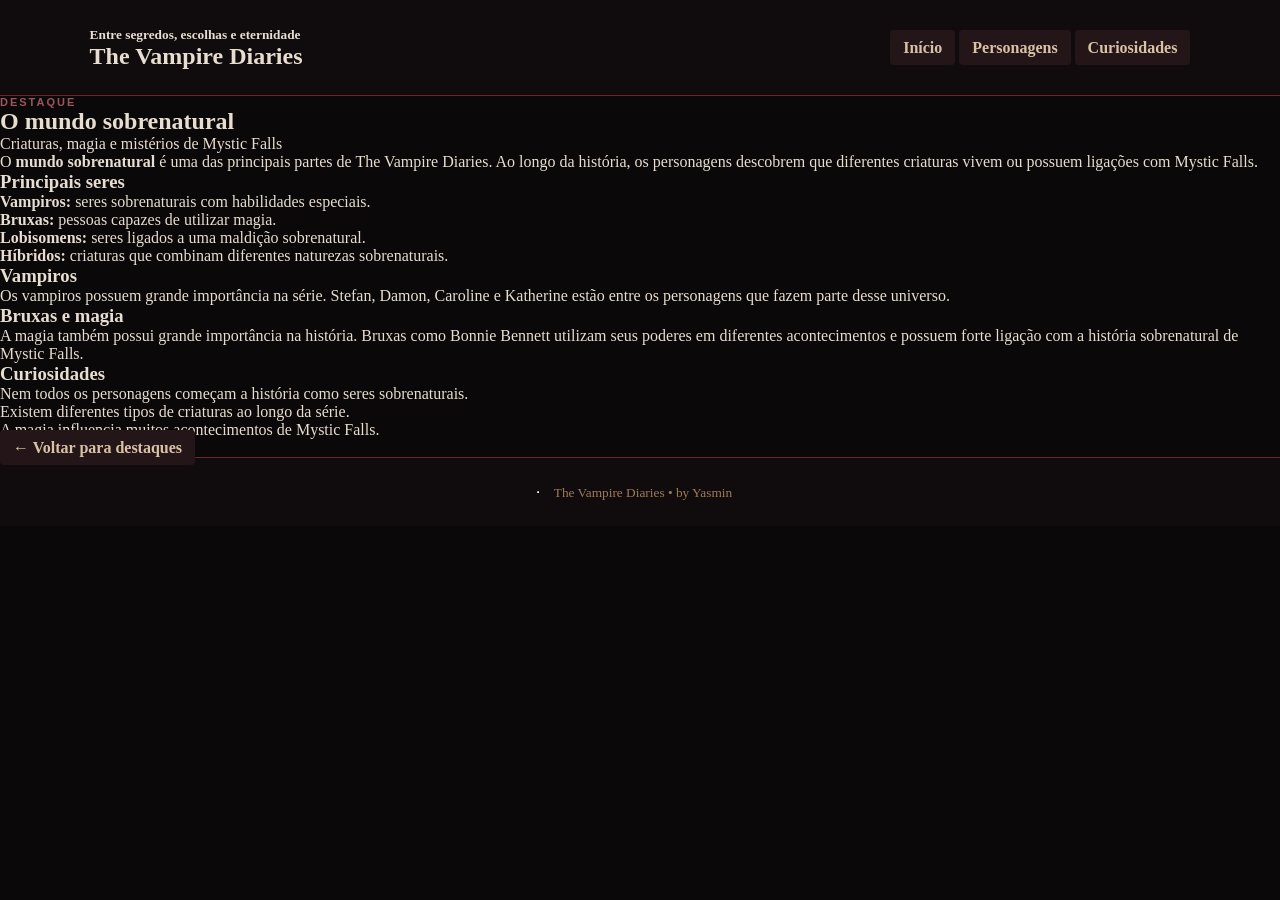
<file: pages/sobrenatural.html>
<!DOCTYPE html>
<html lang="pt-BR">

<head>
    <meta charset="UTF-8">
    <meta name="viewport" content="width=device-width, initial-scale=1.0">

    <title>Mundo Sobrenatural • The Vampire Diaries</title>

    <link rel="stylesheet" href="../css/style.css">
</head>

<body>

<header>

    <section>
        <p class="frase">
            <small><b>Entre segredos, escolhas e eternidade</b></small>
        </p>

        <h1>The Vampire Diaries</h1>
    </section>

    <nav class="header-itens">

        <a href="../index.html"><b>Início</b></a>

        <a href="personagens.html"><b>Personagens</b></a>

        <a href="curiosidades.html"><b>Curiosidades</b></a>

    </nav>

</header>


<main class="pagina-wiki">

    <article class="artigo-personagem">

        <p class="pequeno">
            <b>DESTAQUE</b>
        </p>

        <h2>O mundo sobrenatural</h2>

        <p class="subtitulo-personagem">
            Criaturas, magia e mistérios de Mystic Falls
        </p>

        <p>
            O <b>mundo sobrenatural</b> é uma das principais partes
            de The Vampire Diaries. Ao longo da história, os personagens
            descobrem que diferentes criaturas vivem ou possuem ligações
            com Mystic Falls.
        </p>


        <section class="ficha-personagem">

            <h3>Principais seres</h3>

            <p><b>Vampiros:</b> seres sobrenaturais com habilidades especiais.</p>

            <p><b>Bruxas:</b> pessoas capazes de utilizar magia.</p>

            <p><b>Lobisomens:</b> seres ligados a uma maldição sobrenatural.</p>

            <p><b>Híbridos:</b> criaturas que combinam diferentes naturezas sobrenaturais.</p>

        </section>


        <section>

            <h3>Vampiros</h3>

            <p>
                Os vampiros possuem grande importância na série.
                Stefan, Damon, Caroline e Katherine estão entre os
                personagens que fazem parte desse universo.
            </p>

        </section>


        <section>

            <h3>Bruxas e magia</h3>

            <p>
                A magia também possui grande importância na história.
                Bruxas como Bonnie Bennett utilizam seus poderes em
                diferentes acontecimentos e possuem forte ligação
                com a história sobrenatural de Mystic Falls.
            </p>

        </section>


        <section>

            <h3>Curiosidades</h3>

            <ul>
                <li>Nem todos os personagens começam a história como seres sobrenaturais.</li>

                <li>Existem diferentes tipos de criaturas ao longo da série.</li>

                <li>A magia influencia muitos acontecimentos de Mystic Falls.</li>
            </ul>

        </section>


        <a class="voltar-personagens" href="../index.html#destaques">
            ← Voltar para destaques
        </a>

    </article>

</main>


<footer>

    <hr>

    <p>
        <small>The Vampire Diaries • by Yasmin</small>
    </p>

</footer>

</body>

</html>
</file>
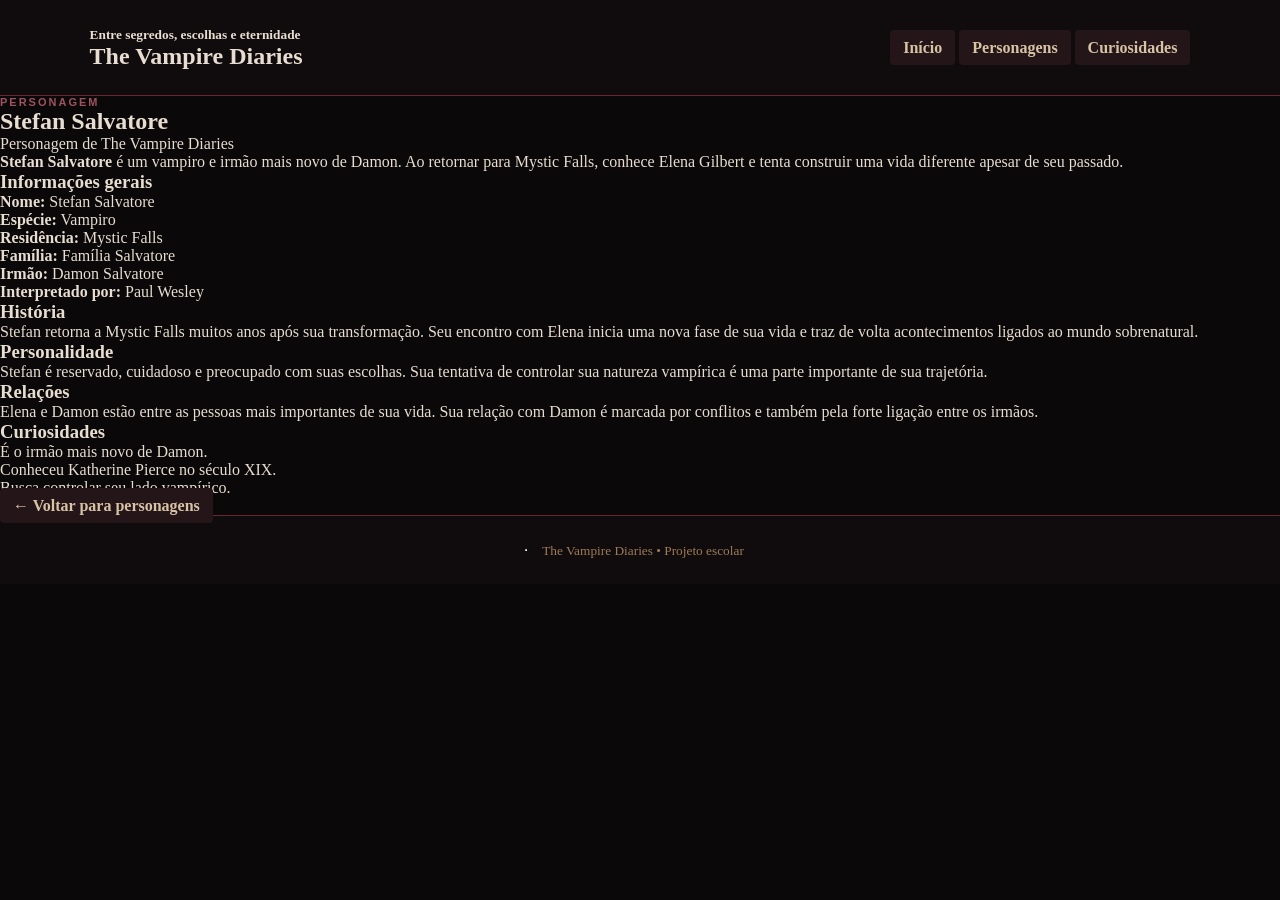
<file: pages/stefan.html>
<!DOCTYPE html>
<html lang="pt-BR">

<head>
    <meta charset="UTF-8">
    <meta name="viewport" content="width=device-width, initial-scale=1.0">
    <title>Stefan Salvatore • The Vampire Diaries</title>
    <link rel="stylesheet" href="../css/style.css">
</head>

<body>

<header>
    <section>
        <p class="frase"><small><b>Entre segredos, escolhas e eternidade</b></small></p>
        <h1>The Vampire Diaries</h1>
    </section>

    <nav class="header-itens">
        <a href="../index.html"><b>Início</b></a>
        <a href="personagens.html"><b>Personagens</b></a>
        <a href="curiosidades.html"><b>Curiosidades</b></a>
    </nav>
</header>

<main class="pagina-wiki">

    <article class="artigo-personagem">

        <p class="pequeno"><b>PERSONAGEM</b></p>
        <h2>Stefan Salvatore</h2>
        <p class="subtitulo-personagem">Personagem de The Vampire Diaries</p>

        <p>
            <b>Stefan Salvatore</b> é um vampiro e irmão mais novo de Damon.
            Ao retornar para Mystic Falls, conhece Elena Gilbert e tenta
            construir uma vida diferente apesar de seu passado.
        </p>

        <section class="ficha-personagem">
            <h3>Informações gerais</h3>
            <p><b>Nome:</b> Stefan Salvatore</p>
            <p><b>Espécie:</b> Vampiro</p>
            <p><b>Residência:</b> Mystic Falls</p>
            <p><b>Família:</b> Família Salvatore</p>
            <p><b>Irmão:</b> Damon Salvatore</p>
            <p><b>Interpretado por:</b> Paul Wesley</p>
        </section>

        <section>
            <h3>História</h3>
            <p>
                Stefan retorna a Mystic Falls muitos anos após sua transformação.
                Seu encontro com Elena inicia uma nova fase de sua vida e traz
                de volta acontecimentos ligados ao mundo sobrenatural.
            </p>
        </section>

        <section>
            <h3>Personalidade</h3>
            <p>
                Stefan é reservado, cuidadoso e preocupado com suas escolhas.
                Sua tentativa de controlar sua natureza vampírica é uma parte
                importante de sua trajetória.
            </p>
        </section>

        <section>
            <h3>Relações</h3>
            <p>
                Elena e Damon estão entre as pessoas mais importantes de sua vida.
                Sua relação com Damon é marcada por conflitos e também pela
                forte ligação entre os irmãos.
            </p>
        </section>

        <section>
            <h3>Curiosidades</h3>
            <ul>
                <li>É o irmão mais novo de Damon.</li>
                <li>Conheceu Katherine Pierce no século XIX.</li>
                <li>Busca controlar seu lado vampírico.</li>
            </ul>
        </section>

        <a class="voltar-personagens" href="personagens.html">
            ← Voltar para personagens
        </a>

    </article>

</main>

<footer><hr><p><small>The Vampire Diaries • Projeto escolar</small></p></footer>

</body>
</html>
</file>
<file: css/style.css>
* {
margin: 0;
padding: 0;
box-sizing: border-box;
}

body {
font-family: Georgia, "Times New Roman", serif;
background-color: #0b0809;
color: #e7ddd0;
}



header {
display: flex;
justify-content: space-between;
align-items: center;
gap: 30px;

padding: 25px 7%;

background-color: #100b0c;
border-bottom: 1px solid #6d2630;
}

.titulo h1 {
font-size: 30px;
color: #e7d2ad;
margin-bottom: 5px;
}

.titulo p {
font-size: 14px;
color: #9d7b57;
}




.menu {
display: flex;
align-items: center;
gap: 10px;
}

a {
color: #d8c3a5;
background-color: #241519;

padding: 9px 13px;

text-decoration: none;
font-weight: bold;

border-radius: 4px;
}

a:hover {
color: #ffffff;
background-color: #46151d;
}




.inicio {
display: flex;
justify-content: space-between;
align-items: center;
gap: 50px;

padding: 60px 7%;
}

.inicio-texto {
flex: 1;
}

.inicio-texto h2 {
font-size: 40px;
color: #e7d2ad;

margin-top: 8px;
margin-right: 0;
margin-bottom: 18px;
margin-left: 0;
}

.inicio-texto > p {
line-height: 1.6;
margin-bottom: 25px;
}

.pequeno {
font-family: Arial, sans-serif;

font-size: 11px;
font-weight: bold;

color: #9d5360;

letter-spacing: 2px;
}

.inicio-imagem {
flex: 1;
}

.inicio-imagem img {
width: 100%;
height: 350px;

object-fit: cover;

border-radius: 10px;
}




#destaques {
padding: 50px 7%;
background-color: #100b0c;
}

#destaques h2 {
font-size: 30px;
color: #e7d2ad;

margin: 8px 0 10px;
}

.texto-pagina {
color: #b9aaa1;
margin-bottom: 25px;
}

.cards-inicio {
display: flex;
gap: 20px;

margin-bottom: 30px;
}

.destaque {
flex: 1;

padding: 22px;

background-color: #181113;

border-radius: 7px;
}

.destaque h3 {
color: #d8c3a5;
margin-bottom: 10px;
}

.destaque p {
font-family: Arial, sans-serif;

font-size: 14px;
color: #b9aaa1;

line-height: 1.5;
}




.personagens {
padding: 50px 7%;
}

.personagens h2 {
font-size: 32px;
color: #e7d2ad;

margin-top: 8px;
margin-bottom: 10px;
margin-left: 0;
margin-right: 0;
}

.container-cards {
display: flex;
flex-wrap: wrap;
gap: 20px;
}




.card {
width: 31%;

background-color: #151012;

border-radius: 8px;

overflow: hidden;
}

.card img {
width: 100%;
height: 300px;

object-fit: cover;
}

.card-conteudo {
padding: 18px;
}

.card-conteudo h3 {
font-size: 18px;
color: #e7d2ad;

margin-bottom: 8px;
}

.card-conteudo p {
font-family: Arial, sans-serif;

font-size: 14px;
color: #b9aaa1;

line-height: 1.5;
}




#curiosidades {
display: flex;
justify-content: space-between;
align-items: center;

gap: 50px;

padding: 60px 7%;
}

.curiosidades-texto {
flex: 1;
}

.curiosidades-texto > h2 {
font-size: 34px;
color: #e7d2ad;

margin-top: 8px;
margin-bottom: 25px;
margin-left: 0;
margin-right: 0;
}

.curiosidade {
padding: 18px;
margin-bottom: 15px;

background-color: #151012;

border-radius: 7px;
}

.curiosidade h3 {
color: #d8c3a5;
margin-bottom: 8px;
}

.curiosidade p {
font-family: Arial, sans-serif;

font-size: 14px;
color: #b9aaa1;

line-height: 1.5;
}

.curiosidades-imagem {
flex: 1;
}

.curiosidades-imagem img {
width: 100%;
height: 430px;

object-fit: cover;

border-radius: 10px;
}




footer {
display: flex;
justify-content: center;
align-items: center;

gap: 15px;

padding: 25px 7%;

background-color: #100b0c;

border-top: 1px solid #6d2630;
}

footer p {
color: #9d7b57;
margin-right: 11px;
}
</file>
